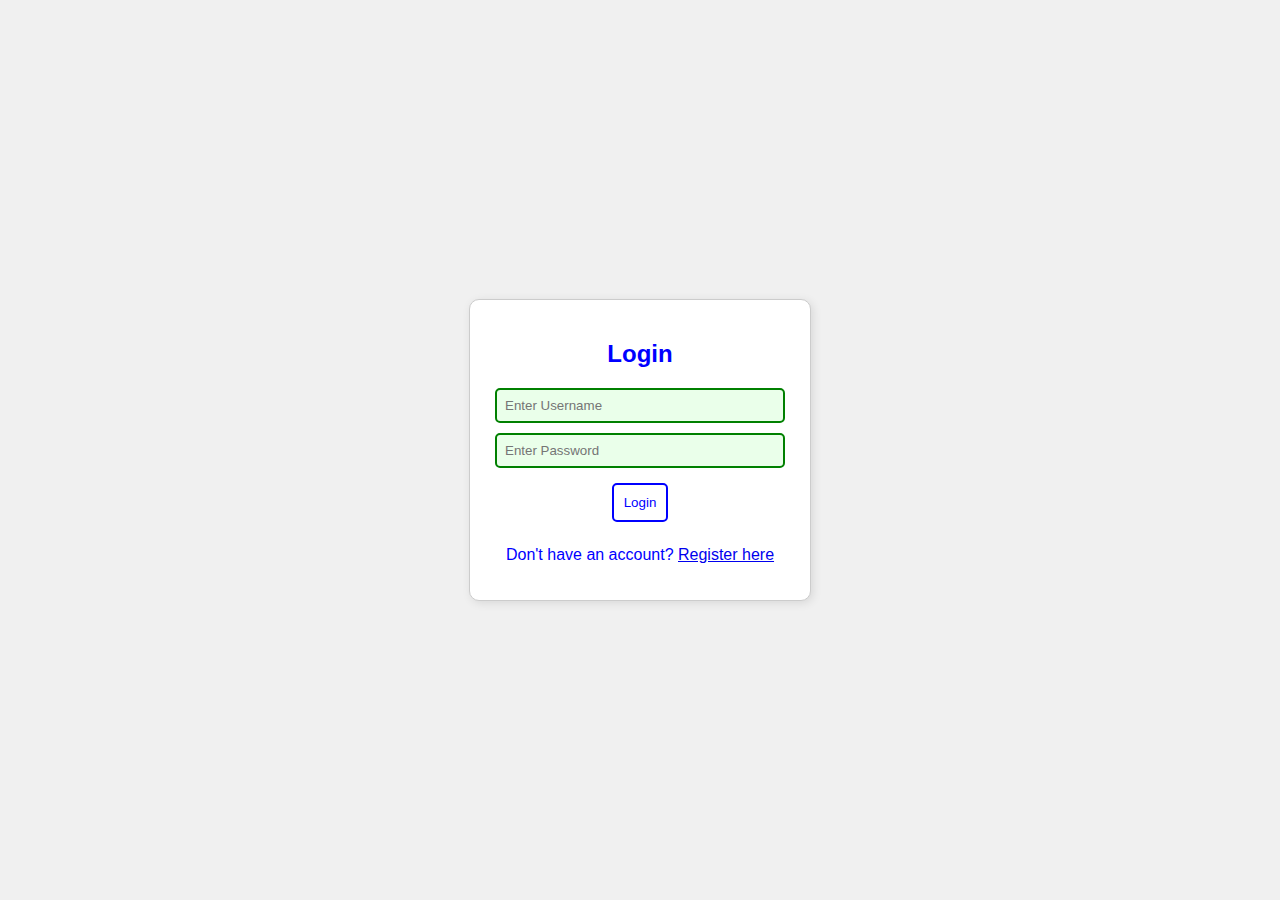
<file: index.html>
<!DOCTYPE html>
<html lang="en">
<head>
    <meta charset="UTF-8">
    <meta name="viewport" content="width=device-width, initial-scale=1.0">
    <title>Login</title>
    <link rel="stylesheet" href="styles.css">
</head>
<body>
    <div class="container">
        <h2>Login</h2>
        
        <input type="text" id="username" placeholder="Enter Username">
        <input type="password" id="password" placeholder="Enter Password">
        
        <button onclick="loginUser()">Login</button>

        <h3 id="loginMessage"></h3>

        <p>Don't have an account? <a href="register.html">Register here</a></p>
    </div>

    <script src="script.js"></script>
</body>
</html>
</file>
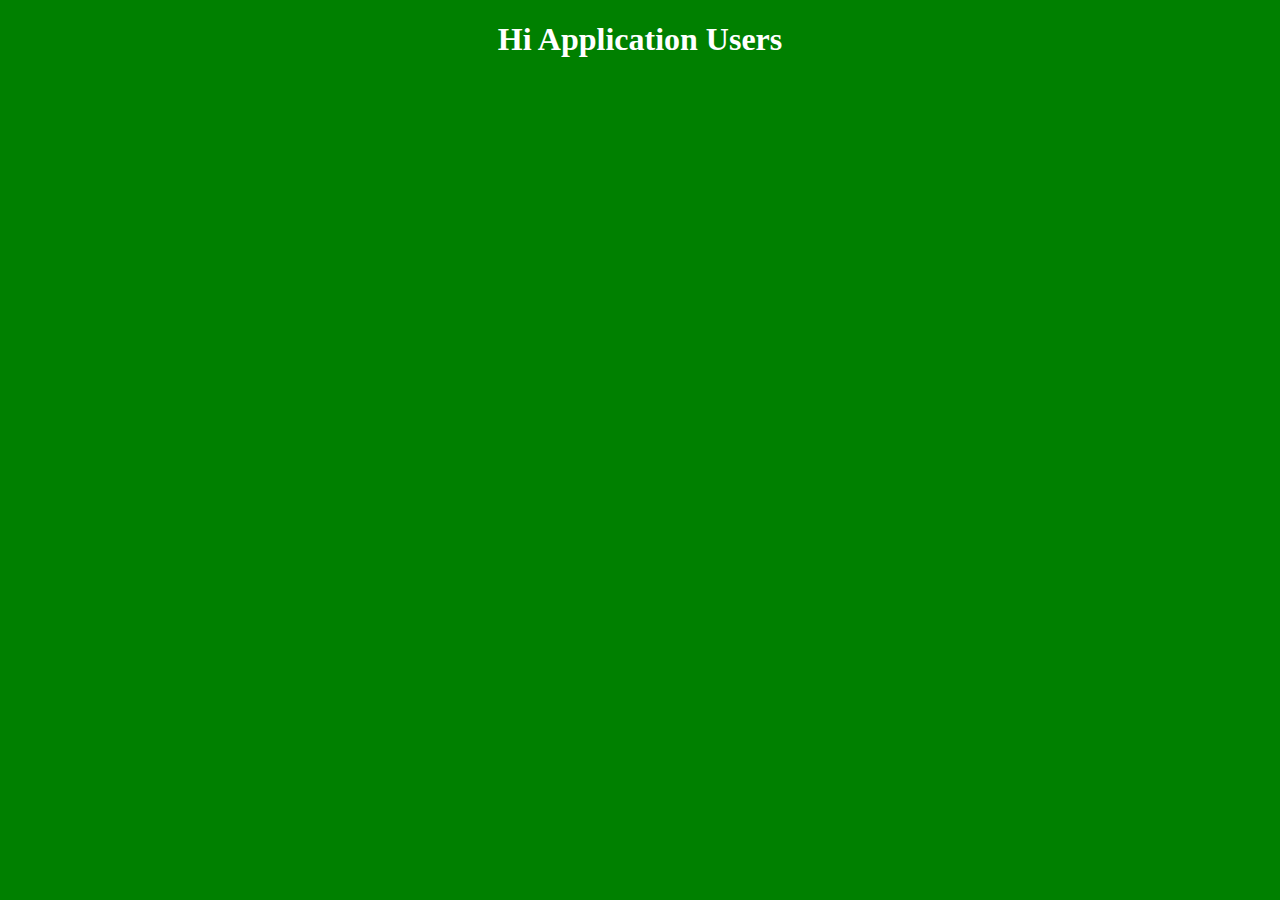
<file: message.html>
<!DOCTYPE html>
<html lang="en">
<head>
    <meta charset="UTF-8">
    <meta name="viewport" content="width=device-width, initial-scale=1.0">
    <title>Welcome</title>
    <style> body { background-color: green; color: white; text-align: center; } </style>
</head>
<body>
    <h1>Hi Application Users</h1>
</body>
</html>
</file>
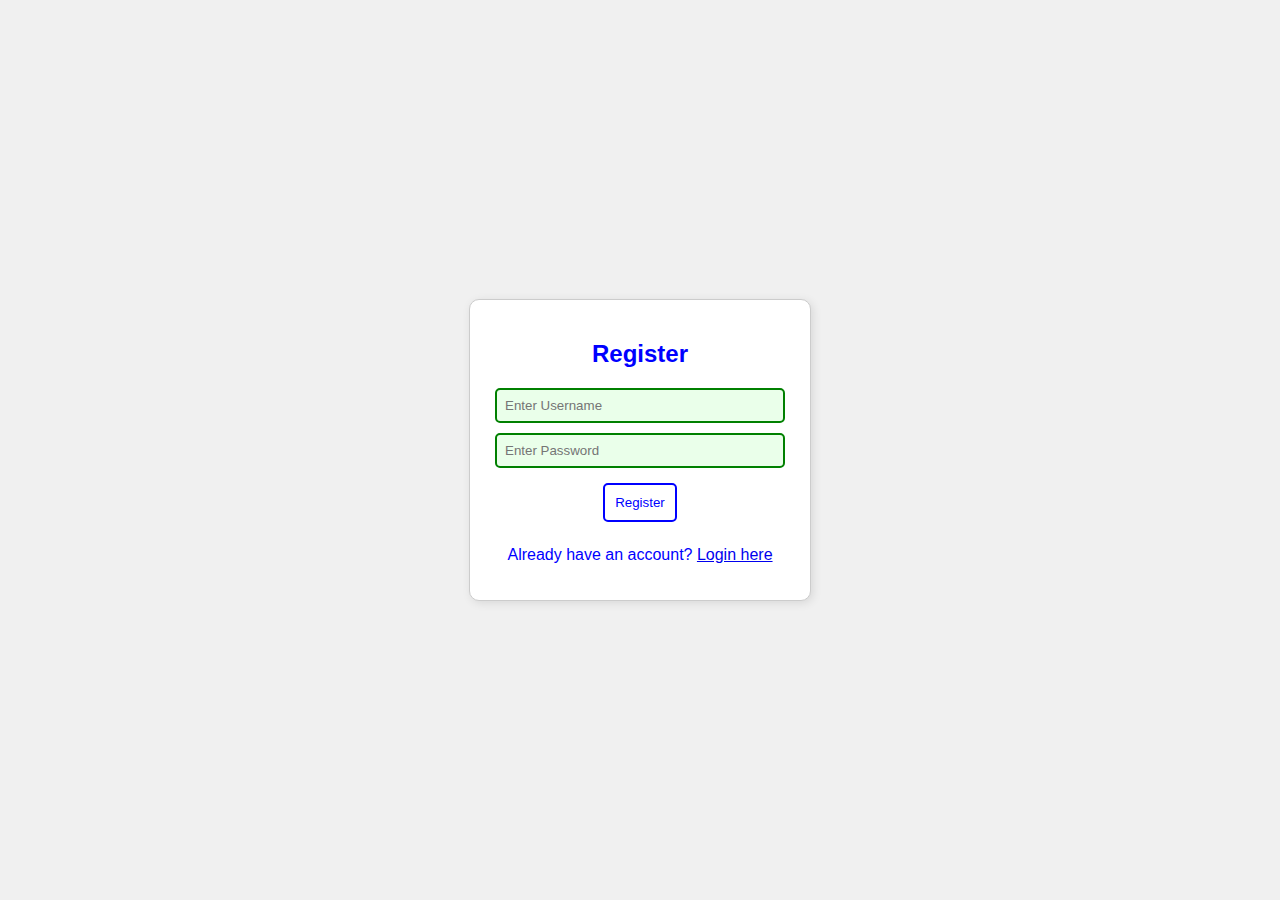
<file: register.html>
<!-- register.html -->
<!DOCTYPE html>
<html lang="en">
<head>
    <meta charset="UTF-8">
    <meta name="viewport" content="width=device-width, initial-scale=1.0">
    <title>Register</title>
    <link rel="stylesheet" href="styles.css">
</head>
<body>
    <div class="container">
        <h2>Register</h2>
        
        <input type="text" id="registerUsername" placeholder="Enter Username">
        <input type="password" id="registerPassword" placeholder="Enter Password">
        
        <button id="registerSubmit">Register</button>

        <h3 id="registerMessage"></h3>

        <p>Already have an account? <a href="index.html">Login here</a></p>
    </div>

    <script src="script.js"></script>
</body>
</html>
</file>
<file: styles.css>
body {
    font-family: Arial, sans-serif;
    text-align: center;
    margin: 0;
    display: flex;
    justify-content: center;
    align-items: center;
    height: 100vh; /* Ensures content is centered vertically */
    background-color: #f0f0f0;
}

.container {
    width: 300px;
    padding: 20px;
    border: 1px solid #ccc;
    border-radius: 10px;
    box-shadow: 2px 2px 10px rgba(0, 0, 0, 0.1);
    background-color: white;
}

h2, p, label {
    color: blue; /* All words in blue */
}

input {
    display: block;
    width: 90%;
    padding: 8px;
    margin: 10px auto;
    border: 2px solid green; /* Green color boxes */
    border-radius: 5px;
    background-color: #eaffea; /* Light green background */
}

button {
    padding: 10px;
    margin: 5px;
    cursor: pointer;
    border-radius: 5px;
    border: 2px solid blue; /* Blue border */
    background-color: white;
    color: blue;
}

button:hover {
    background-color: #ddd;
}
</file>
